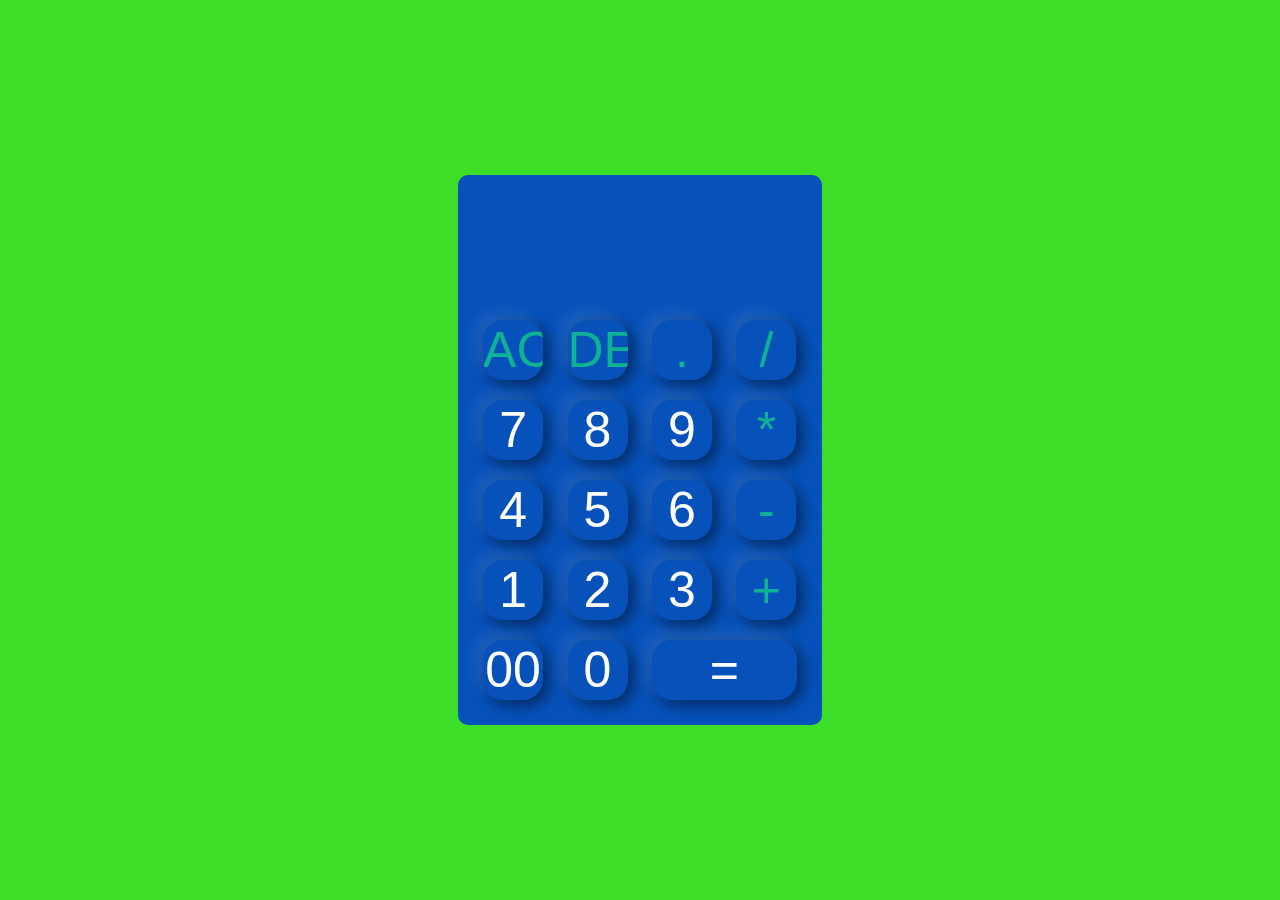
<file: JS/index.html>
<!DOCTYPE html>
<html>
    <head>
        <meta name="viewport" content="width=device-width,initial-scale=1.0">
     <title>Calaulator using me - Easy </title>
     <link rel="stylesheet" href="style.css">
    
    </head>
<body>
<div class="container">
<div class="calculator">
    <form>
        <div class="display">
        <input type="text" name="display">
        </div>
        <div>
            <input type="button" value="AC" onclick="display.value=''" class="operator">
          <input type="button" value="DE" onclick="display.value = display.value.tostring().splice(0,display.value.length-1,1)" class="operator">
            <input type="button" value="."  onclick="display.value ='.'" class="operator">
            <input type="button" value="/"  onclick="display.value +='/'" class="operator">
        </div>
        <div>
            <input type="button" value="7" onclick="display.value +='7'">
            <input type="button" value="8"onclick="display.value +='8'">
            <input type="button" value="9"onclick="display.value +='9'">
            <input type="button" value="*"onclick="display.value +='*'"class="operator">
        </div>
        <div>
            <input type="button" value="4"onclick="display.value +='4'">
            <input type="button" value="5"onclick="display.value +='5'">
            <input type="button" value="6"onclick="display.value +='6'">
            <input type="button" value="-"onclick="display.value +='-'"class="operator">
        </div>
        <div>
            <input type="button" value="1"onclick="display.value +='1'">
            <input type="button" value="2"onclick="display.value +='2'">
            <input type="button" value="3"onclick="display.value +='3'">
            <input type="button" value="+"onclick="display.value +='+'"class="operator">
        </div>
        <div>
            <input type="button" value="00"onclick="display.value +='00'">
            <input type="button" value="0"onclick="display.value +='0'">
            <input type="button" value="=" onclick="display.value = eval(display.value)"class="equal"class="operator">
        </div>
</html>
</file>
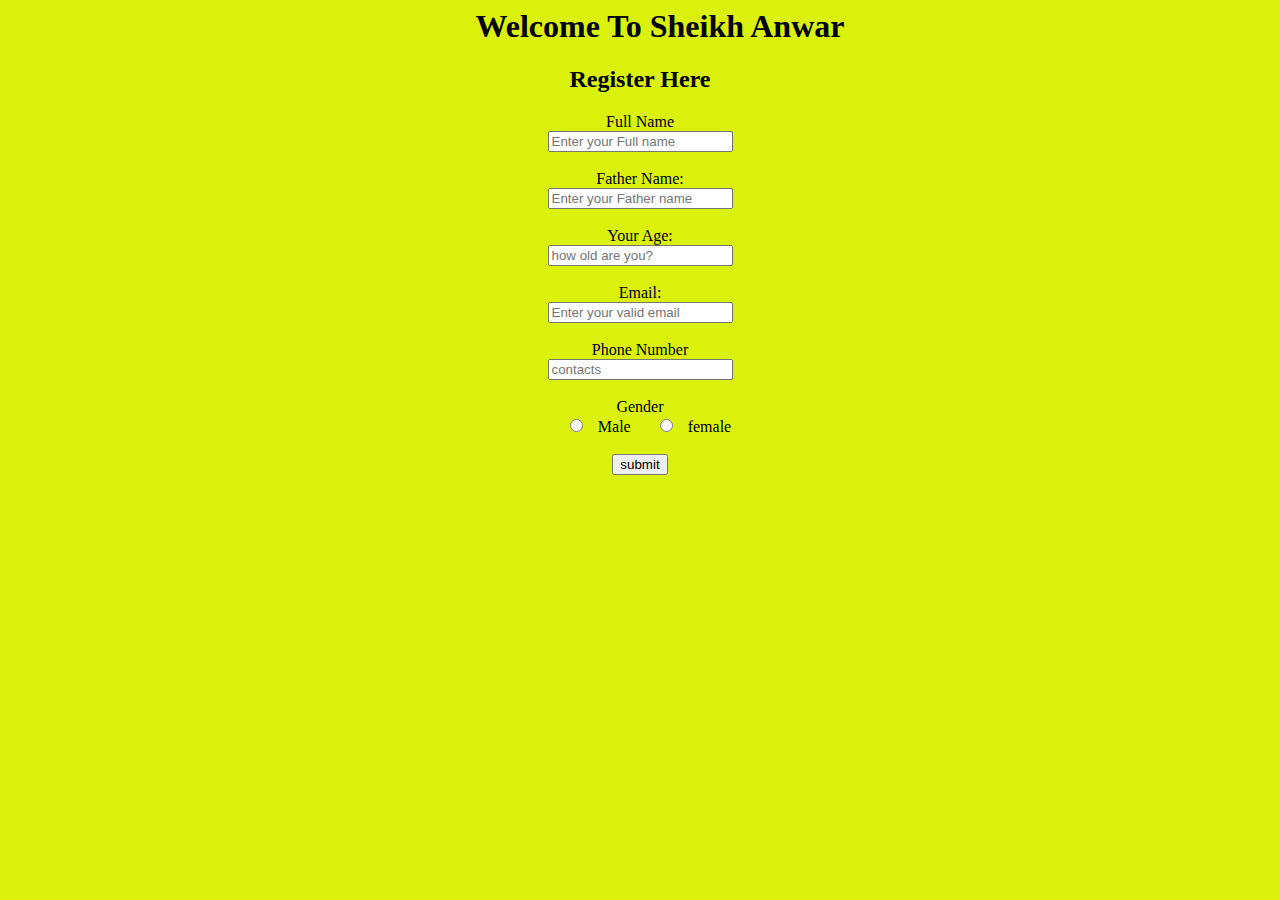
<file: sheikh index.html.html>
<DOCTYPE html>
    <html>
    <head>
    <title>Registration Form</title>
    
    <style>body{background-color: rgb(218, 241, 11);}</style>
        </head>
        <style>
        {
            text-align: center;
            color:red;
        }
        <style type="text/css">
        .text{
            
            width: 220px;
           height: 80px;
            background-color: red;
            font-size: 32px;
            color: blue;
            font-weight: bold;
            font-style:oblique;
            text-transform: capitalize;
            text-align: center;
    
        }
    </style>
    <body>
        <div class="text">
            <ul>
                <center> 
            
            <h1> Welcome To Sheikh Anwar</h1>
                </center> 
        </ul> 
        </div>
        <body>
            <center> 
      <div class="main">
      <div class="Register">
          <h2> Register Here</h2>
          <form id="register" method="POST">
              <label>Full Name</label>
              
    <br>
    <input type="text"name="lname"
    id="name"placeholder="Enter your Full name">
    <br><br>
    <label>Father Name:</label>
    <br>
    <input type="text"name="lname"
    id="name"placeholder="Enter your Father name">
    <br><br>
    <label>Your Age:</label>
    <br>
    <input type="namber"name="Age"
    id="name"placeholder="how old are you?">
    <br><br>
    <label>Email:</label>
    <br>
    <input type="email"name="email"id="name"
    placeholder="Enter your valid email">
    <br><br>
    <label>Phone Number </label><br>
    <input type="namber"name="digit"
    id="number"placeholder="contacts">
    <br><br>
    <label> Gender</label>
    <br>
    &nbsp;&nbsp;&nbsp;
    <input type="radio" name="gender"
    id="Male">
    &nbsp;
    <span id="Male">Male</span>
    &nbsp;&nbsp;&nbsp;&nbsp;
    <input type="radio" name="gender"id="female">
    &nbsp;
    <span id="female">female</span>
    <br><br>
    <input type="submit" value="submit" name="submit" id="submit">
    </form>
    </div><!--end register-->
    </div><!--end main-->
       </center>
        </body>
        </html>
</file>
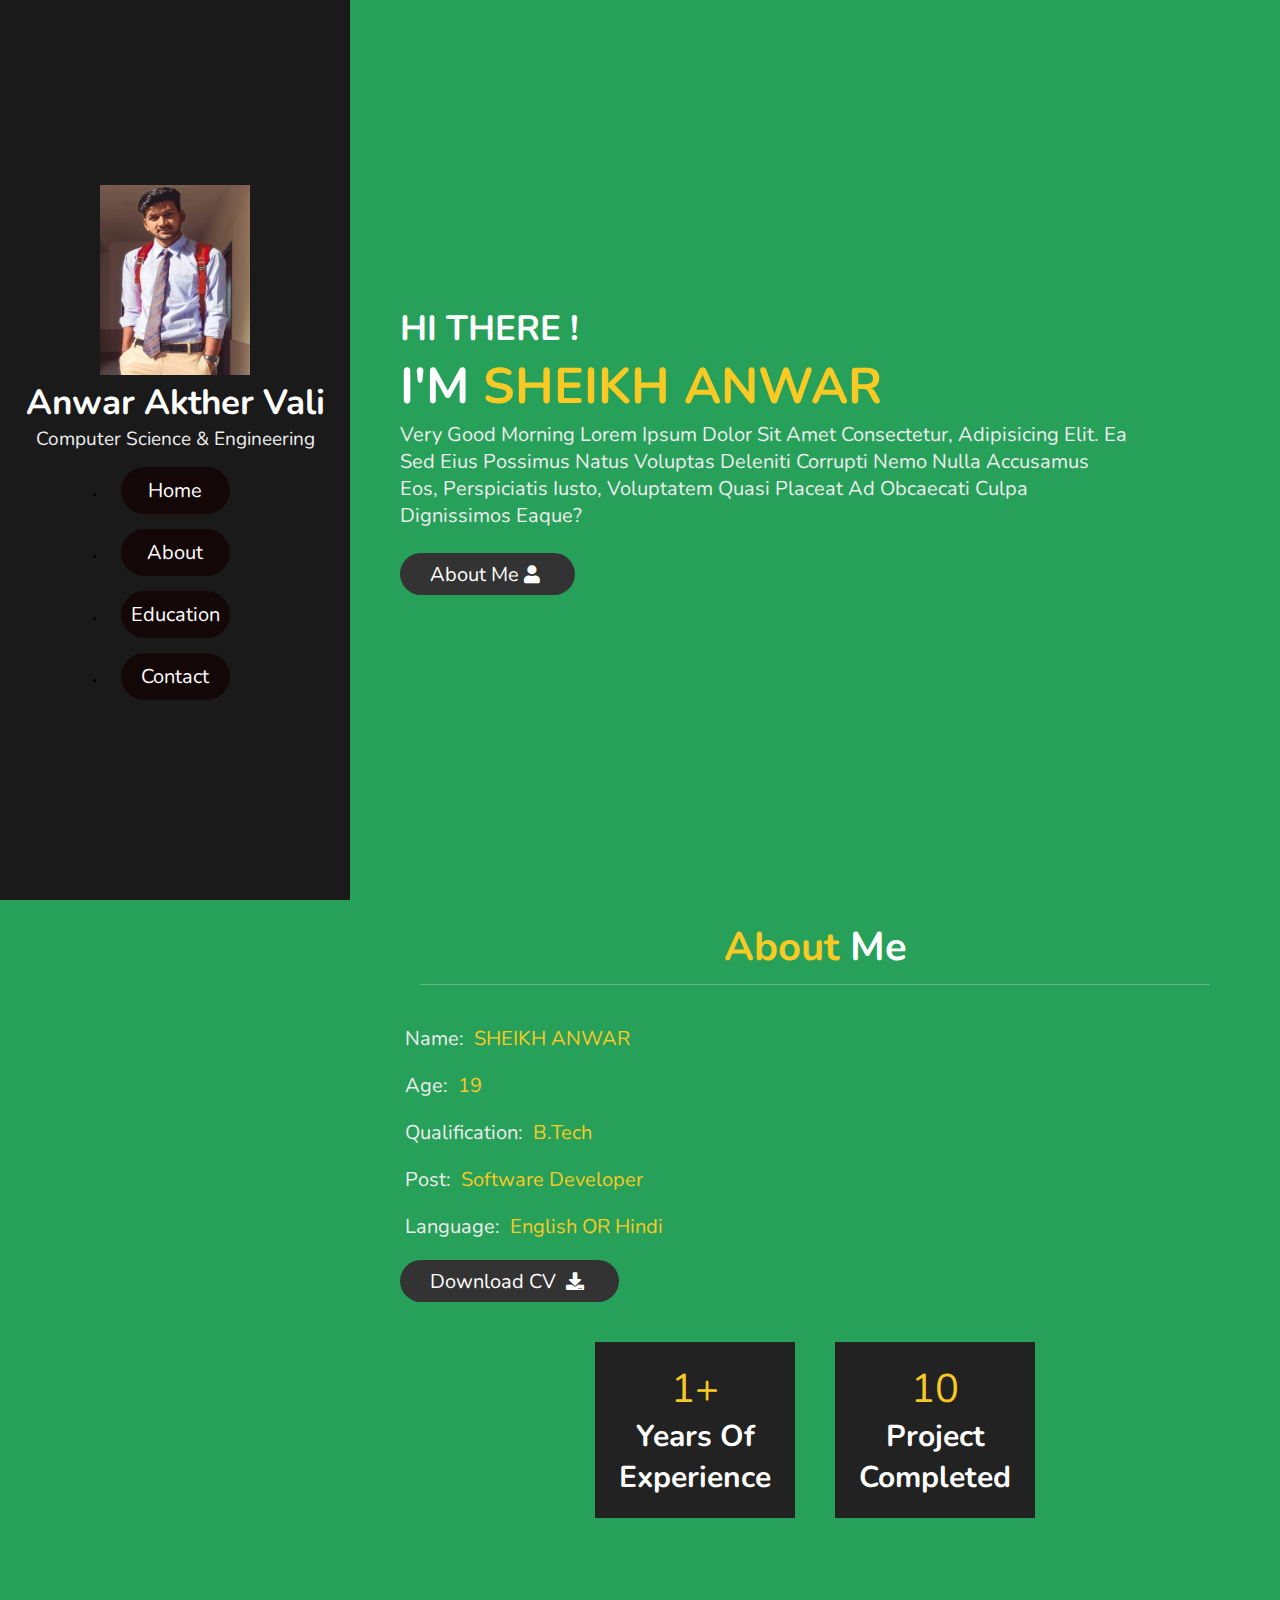
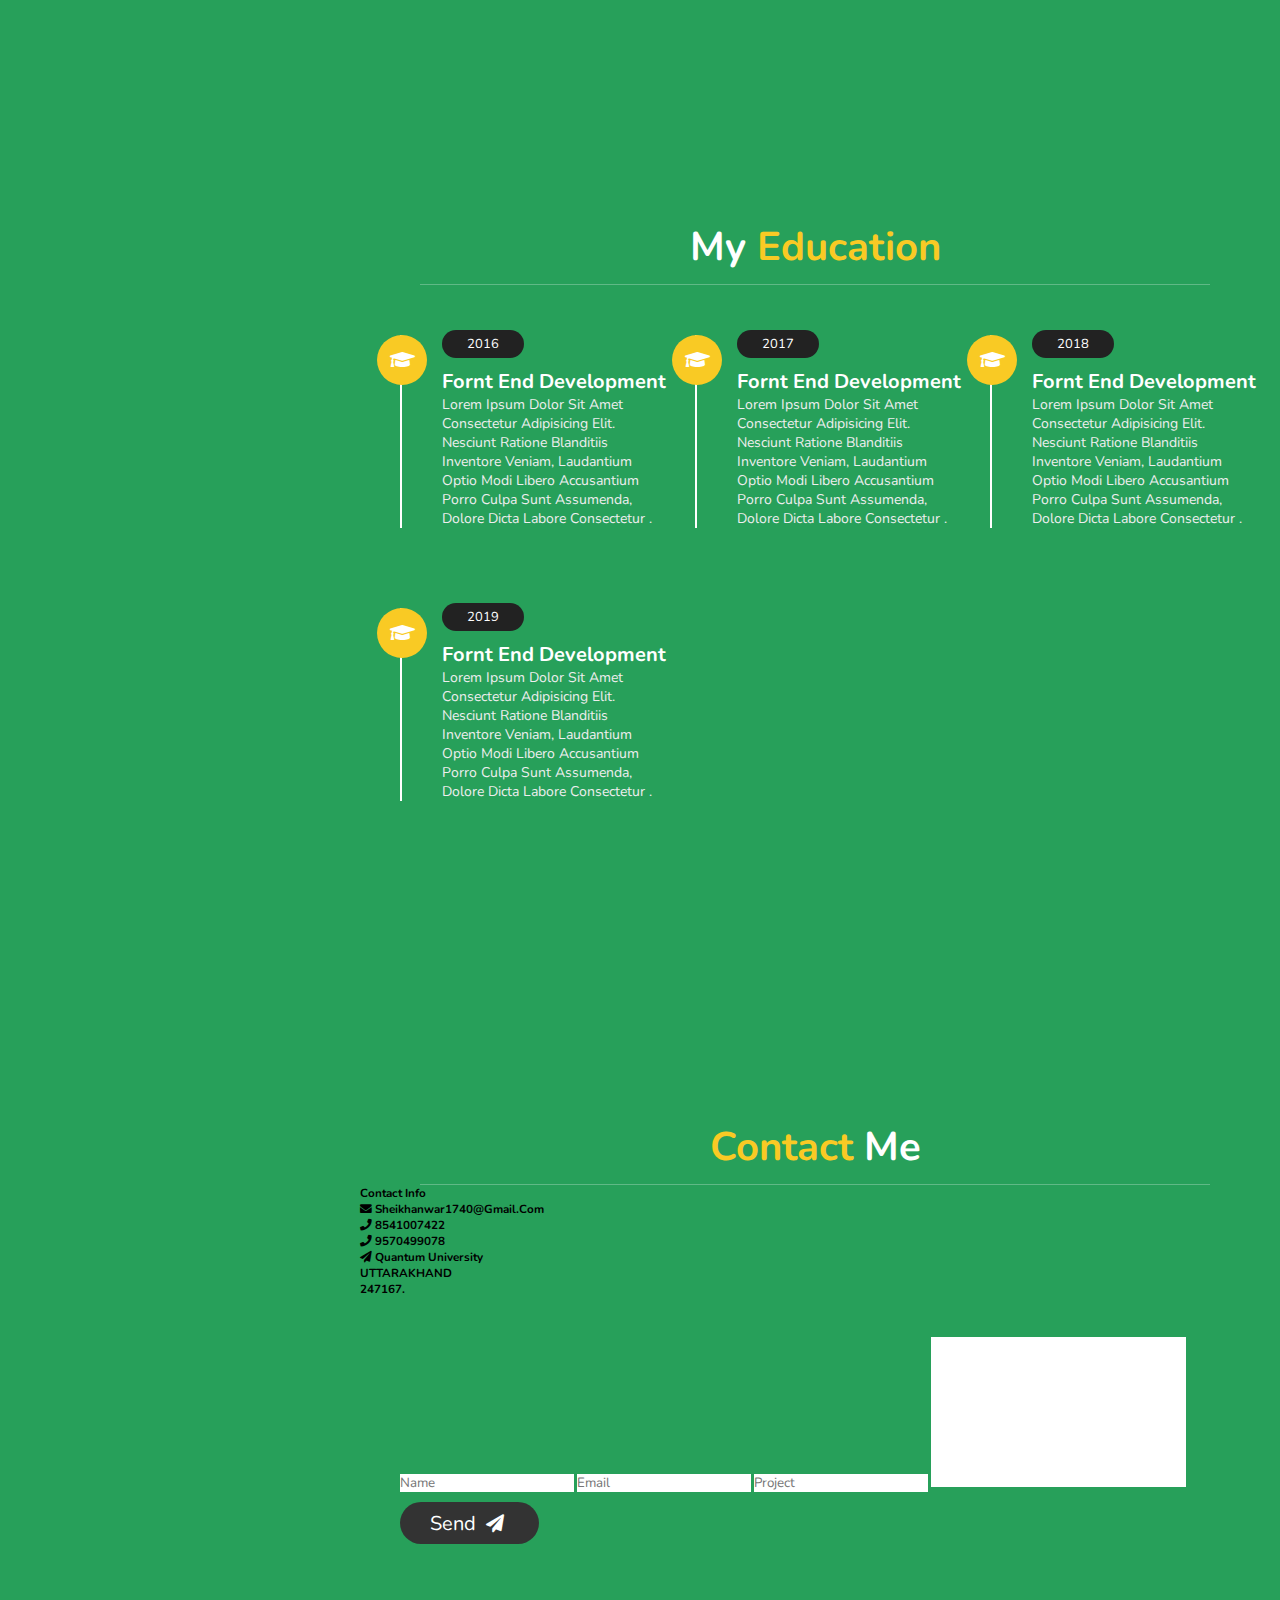
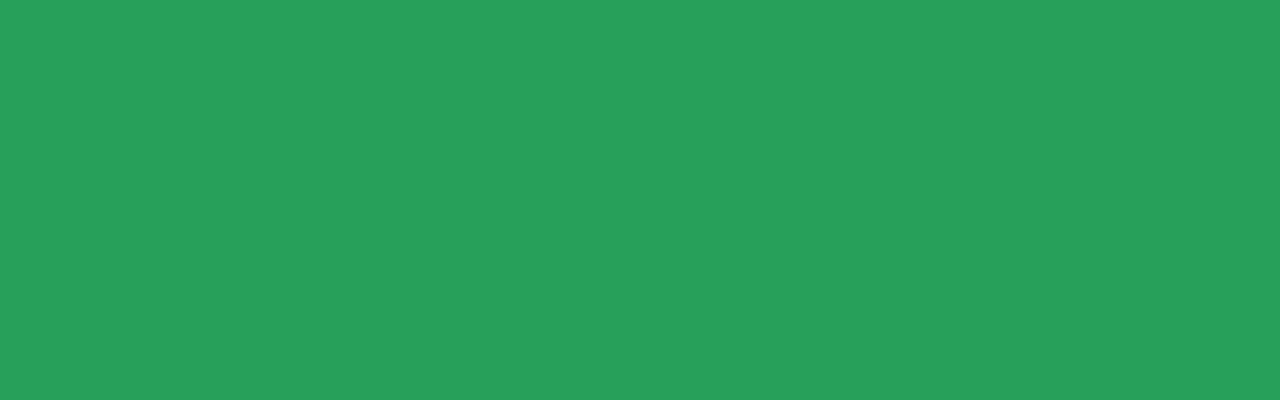
<file: Resume/Resume website.html>
<!DOCTYPE html>
<html lang="en">
<head>
    <meta charset="UTF-8">
    <meta name="viewport" content="width=device-width, initial-scale=1.0">
    <title> personal website </title>
    <!-- font awesome cnd link-->
 <link rel="stylesheet" href="https://cdnjs.cloudflare.com/ajax/libs/font-awesome/5.15.4/css/all.min.css">

<!--custom css file link-->
<link rel="stylesheet" href="style.css">

</head>

    
<body>
<!--jquery cdn link -->
<script src="https://cdnjs.cloudflare.com/ajax/libs/jquery/3.6.0/jquery.min.js"></script>

<!--custom js file link-->
<script src="script.js"></script>


<!--header section starts-->
<header>
    <div class="user">
    <img src ="Screenshot 2021-11-27 210153.png"
     width="150"
        height="190"
        border-radius: 50px;
    object-fit: cover;
    margin-bottom: 2rem;
    >
    <h2 class="name">Anwar Akther Vali</h2> 
    <p class="post">Computer Science & Engineering</p>
</div>
<nav class="navbar">
    <ul>
        <li><a href="#home">home</a></li>
        <li><a href="#about">about</a></li>
        <li><a href="#education">education</a></li>
        <li><a href="#contact">contact</a></li>
        
    </ul>
</nav>




</header>



<!--header section starts-->

<div id="menu" class="fas fa-bars"></div>

<!--header section ends -->


<!--home section starts-->
<section class="home" id="home">
<h3>HI THERE !</h3>
<h1> I'M<span> SHEIKH ANWAR </span></h1>
<P>very good morning Lorem ipsum dolor sit amet consectetur, adipisicing elit. 
 Ea sed eius possimus natus voluptas deleniti corrupti
nemo nulla accusamus eos, perspiciatis iusto,
voluptatem quasi placeat ad obcaecati culpa dignissimos eaque?</P>
<br>
<a href="#about"><button class="btn">about me<i class="fas fa-user"></i></button></a>



</section>
<!-- home section ends-->





<!-- about section starts -->
<section class="about" id="about">
<h1 class="heading"><span>about </span>Me</h1>
<div class="row">
    <div class="info">
        <h3><span> name: </span> SHEIKH ANWAR </h3>
        <h3><span> age: </span> 19</h3>
        <h3><span> qualification:</span> B.Tech</h3>       
        <h3><span> post: </span>Software Developer </h3>
        <h3><span> language:</span> English OR Hindi </h3>
       <a href="#"><button class="btn"> Download CV <i class="fas fa-download"></i></button> </a>
    </div>


    <div class="counter">
   <div class="box">
       <span>1+</span>
       <h3>years of experience</h3>
   </div> 

   <div class="box">
    <span>10</span>
    <h3>project completed</h3>
</div> 

    </div>
</div>

</section>
<!-- about section ends -->




<!--education section starts-->
<section class="education" id="education">
<h1 class="heading"> my <span>education</span> </h1>

<div class="box-container">

 <div class="box">
     <i class="fas fa-graduation-cap"></i>
     <span>2016</span>
     <h3>fornt end Development</h3>
     <p>Lorem ipsum dolor sit amet consectetur adipisicing elit. 
         Nesciunt ratione blanditiis inventore veniam, laudantium optio
          modi libero accusantium porro culpa sunt assumenda,
          dolore dicta labore consectetur .</p>
 </div>
 <div class="box">
    <i class="fas fa-graduation-cap"></i>
    <span>2017</span>
    <h3>fornt end Development</h3>
    <p>Lorem ipsum dolor sit amet consectetur adipisicing elit. 
        Nesciunt ratione blanditiis inventore veniam, laudantium optio
         modi libero accusantium porro culpa sunt assumenda,
         dolore dicta labore consectetur .</p>
</div>
<div class="box">
    <i class="fas fa-graduation-cap"></i>
    <span>2018</span>
    <h3>fornt end Development</h3>
    <p>Lorem ipsum dolor sit amet consectetur adipisicing elit. 
        Nesciunt ratione blanditiis inventore veniam, laudantium optio
         modi libero accusantium porro culpa sunt assumenda,
         dolore dicta labore consectetur .</p>
</div>
<div class="box">
    <i class="fas fa-graduation-cap"></i>
    <span>2019</span>
    <h3>fornt end Development</h3>
    <p>Lorem ipsum dolor sit amet consectetur adipisicing elit. 
        Nesciunt ratione blanditiis inventore veniam, laudantium optio
         modi libero accusantium porro culpa sunt assumenda,
         dolore dicta labore consectetur .</p>
</div>

</div>
</section>

<!--education section ends -->





<!-- contact section starts-->
 <section class="contact"id="contact">
    <h1 class="heading"> <span>contact </span> me </h1> 
    <div class="row">
        <div class="content">
            <h3 class="title">contact info</h3>
            <div class="info">
                <h3> <i class="fas fa-envelope"></i> sheikhanwar1740@gmail.com</h3>
                <h3> <i class="fas fa-phone"></i> 8541007422</h3>
                <h3> <i class="fas fa-phone"></i> 9570499078</h3>
                <h3> <i class="fas fa-paper-plane"></i> Quantum University<br> UTTARAKHAND <br>247167.</h3>
            </div>

        </div>
        <form action="">
            <input type="text" placeholder="name" class="box">
            <input type="email" placeholder="email" class="box">
            <input type="text" placeholder="project" class="box">
            <textarea name="" id="" cols="30" rows="10" class="box message" placeholder="message">
        
            </textarea>
                 <button type="submit" class="btn">send <i class="fas fa-paper-plane"></i></button>
        </form>
    </div>
 </section>


<!-- contact section ends-->

</body>


</html>
</file>
<file: JS/style.css>
*{
    margin: 0;
    padding: 0;
    font-family: 'poppins',sans-serif;
    box-sizing: border-box; 
}
.container{
    width: 100%;
    height: 100vh;
    background:#1dd804db;
    display: flex;
    align-items: center;
   justify-content: center;

}
.calculator{
    background:#0651ba;
    padding: 15px;
    border-radius: 10px;
}
.calculator form input{
    border: 0;
    outline: 0;
    width: 60px;
    height: 60px;
    border-radius: 20px;
    box-shadow: -8px -8px 15px rgba(255, 255, 255, 0.1), 5px 5px 15px rgba(0, 0, 0, 0.5);
    background: transparent;
    font-size: 50px;
    color:#fff;
    cursor: pointer;
    margin: 10px;
}
form .display{
    display: flex;
    justify-content: flex-end;
    margin: 20px 0;
}
form .display input{
    text-align: right;
    flex: 1;
    font-size: 45px;
    box-shadow: none;
}
form input.equal{
    width: 145px;
}
form input.operator{
    color: #0eb294;
}
</file>
<file: Resume/style.css>
@import url('https://fonts.googleapis.com/css2?family=Nunito:wght@300;400;600&display=swap');
:root{
    --yellow:#f9ca24;
}

*{
    font-family: 'Nunito', sans-serif;
    margin: 0; padding: 0;
    box-sizing: border-box;
    text-decoration: none;
    outline: none; border: none;
    text-transform: capitalize;
    transition: all .2s linear;
}
*::selection{
    background: var(--yellow);
    color: #333;

}
html{
    font-size: 62.5%;
    overflow-x: hidden;
}
html::-webkit-scrollbar{
    width: 1.4rem;
}

html::-webkit-scrollbar-track{
   background: rgb(231, 235, 5);
}

html::-webkit-scrollbar-thumb{
    background: var(--yellow);
}
body{
    background: rgb(39, 160, 90);
    overflow-x: hidden;
    padding-left: 35rem;
}
section{
    min-height: 100vh;
    padding: 1rem;
}
.btn{
    padding: .7rem 3rem;
    background: #333;
    color: #fff;
    cursor: pointer;
    margin-top: 1rem;
    font-size: 2rem;
    border-radius: 5rem;
}

.btn i{
    padding: 0.5rem;
    font-size: 1.8rem;
}
.btn:hover{
    background: var(--yellow);
}
.heading{
    text-align: center;
    margin: 0 6rem;
    font-size: 4rem;
    padding: 1rem;
    border-bottom: .1rem solid #fff4;
    color: #fff;
}
.heading span{
    color: var(--yellow);
}
 header{
    position: fixed;
     top: 0; left: 0;
     z-index: 1000;
     height: 100%;
     width: 35rem;
     background: #1a1a1a;
     display: flex;
     align-items: center;
     justify-content: center;
     flex-flow: column;
     text-align: center;
}


header .user .name{
    font-size: 3.5rem;
    color: #fff;
}
header  .user .post {
    font-size: 1.9rem;
    color:#eee;
}
header navbar{
    width: 100%;
}
header navbar ul{
    list-style: none;
    padding: 1rem 3rem;

}
header .navbar ul li a{
    display: block;
    padding: 1rem;
    margin: 1.5rem;
    background: rgb(19, 7, 7);
    color: #fff;
    font-size: 2rem;
    border-radius: 5rem;
}
header .navbar ul li a:hover{
    background: green;
    color: rgb(221, 204, 204);
}


#menu{
    position: fixed;
    top:2rem; right:2rem;
    background: #333;
    color: #fff;
    cursor: pointer;
    font-size: 2.5rem;
    padding: 1rem 1.5rem;
    z-index: 1000;
    display: none;
}


/* media queries */
@media (max-widtn:1200px){

 html{
    font-size: 55%;
    }
 .home{
      padding:1rem 4rem;
       }
}

@media (max-width:991px){
    header{
        left:-120%;
    }
    #menu{
        display: block;
    }

 header.toggle{
     left:0%;
 }
  body{
      padding: 0%;
    }
}

@media (max-width:768px){
    html{
        font-size: 50%;
    }
 .heading{
     margin: 0.3rem;
 }

 .about .row .counter .box{
     width: 100%;
 }
}

@media (max-width:400px){
    header{
        width: 100vw;
    }

}


.home{
    display: flex;
    justify-content: center;
   flex-flow: column;
   padding:0 15rem;
   padding-left: 5rem;

}
.home h3{
    font-size: 3.5rem;
    color: #fff;
    
}
.home h1{
    font-size: 5rem;
    color: #fff;
}
.home h1 span{
    color: var(--yellow);
}

.home p{
    font-size: 2rem;
    color: #eee;
    padding: 1rem o;
}

.about .row{
display: flex;
align-items: center;
justify-content: center;
flex-wrap: wrap;
padding: 1rem 0;
}
.about .row .info{
    flex: 1 1 48rem;
   padding: 2rem 1rem;
   padding-left: 4rem;
}
.about .row .info h3{
    font-size: 2rem;
    color: var(--yellow);
    padding: 1rem 0;
    font-weight: normal;

}
.about .row .info h3 span{
    color: #eee;
    padding: 0 .5rem;
}


.about .row .counter{
    flex: 1 1 48rem;
    display: flex;
    justify-content: center;
    flex-wrap: wrap;

}
.about .row .counter .box{
    width: 20rem;
    background: #222;
    text-align: center;
    padding: 2rem;
    margin: 2rem;

}
.about .row .counter .box span{
    font-size: 4rem;
    color: var(--yellow);

}
.about .row .counter .box h3{
    font-size: 3rem;
    color: #fff;

}
.education .box-container{
    display: flex;
    align-items: center;
    justify-content: space-between;
    flex-wrap: wrap;
    padding: 1rem 0;
    padding-left: 3rem;
}
.education .box-container .box{
    width: 27rem;
   margin: 4rem 1rem;
   padding-left: 4rem;
   border-left: .2rem solid #fff;
   position: relative;
}
.education .box-container .box span{
    font-size: 1.3rem;
    background: #222;
    color: #fff;
    border-radius: 4rem;
    padding: .5rem 2.5rem;
}

.education .box-container .box h3{
    font-size: 2rem;
    color: #fff;
    padding-top: 1.5rem;
}
.education .box-container .box p{
    font-size: 1.4rem;
    color: #eee;
    padding-top: 1rem 0;
}

.education .box-container .box i{
    position: absolute;
    top: -1.5rrem; left: -2.5rem;
    height: 5rem;
    width: 5rem;
    border-radius: 50%;
    line-height: 5rem;
    text-align: center;
    font-size: 2rem;
    color: #fff;
    background: var(--yellow);
}

.contact.row{
    display:flex;
    align-items:center;
    justify-content:center;
    flex-wrap:wrap;
}
.contact .row .contact{
    flex:1 1 30rem;
    padding:4rem;
    padding-bottom: 0;
}

.contact .row form{
    flex:1 1 45rem;
    padding:2rem;
    margin:2rem;
    margin-bottom:4rem;
}
.contact .row form.box{
    padding:1.5rem;
    margin:1rem 0;
    background: #3333;
    color: #fff;
    text-transform: none;
    font-size:1.7rem;
    width:100%;
}
.contact .row form .message{
    height: 15rem;
    resize: none;
}
.contact .row .contact.title{
    text-transform: uppercase;
    color: #fff;
    font-size: 3rem;
    padding-bottom: 2rem;
}
.contact .row .contact.info h3{
display: flex;
align-items: center;
font-size: 2rem;
color: #eee;
padding: 1rem 0;
font-weight: normal;
}
</file>
